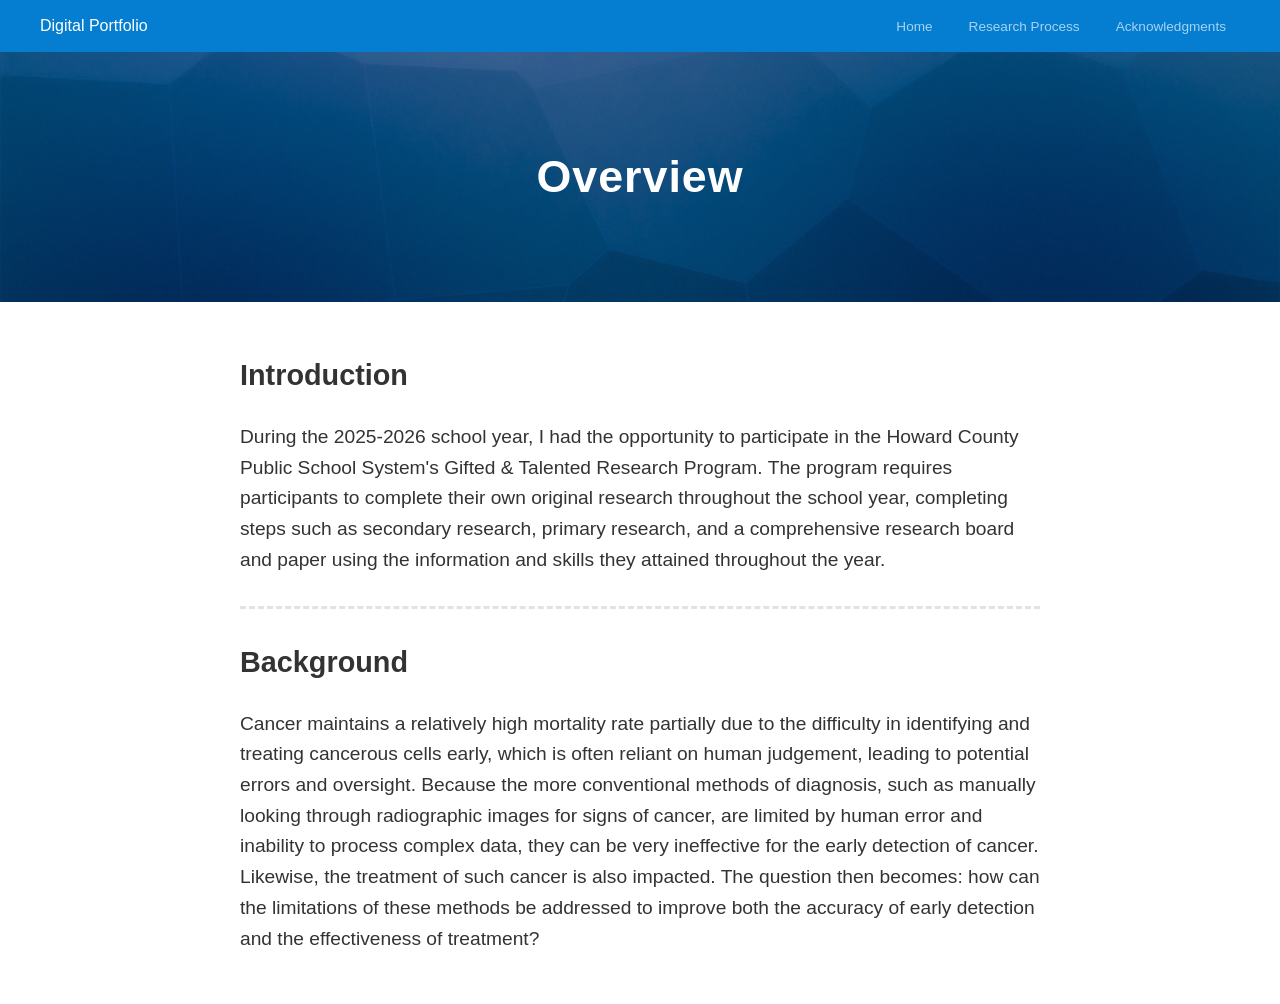
<file: index.html>
<!DOCTYPE html>
<html lang="en">
<head>
    <meta charset="UTF-8">
    <title>Overview</title>
    <link rel="stylesheet" href="style.css">
</head>
<body>
    <meta name="description" content="Ben Pant Research Portfolio">
    <meta name="keywords" content="G/T Independent Research, Independent Research, research, Research, Ben Pant, Ben Pant Research, Ben Pant Portfolio, Research Portfolio, ben pant research, ben pant research portfolio">


    <nav class="navigation">
        <a href="index.html" class="navbrand">Digital Portfolio</a>
        <ul class="navigationlinks">
            <li><a href="index.html" class="active">Home</a></li>
            <li><a href="research.html">Research Process</a></li>
            <li><a href="acknowledgements.html">Acknowledgments</a></li>
        </ul>
    </nav>
    <div class="banner">
        <h1>Overview</h1>
    </div>

    <div class="container">
        <section class="intro-section">
            <h2>Introduction</h2>
            <p>During the 2025-2026 school year, I had the opportunity to participate in the Howard County Public School System's Gifted & Talented Research Program. The program requires participants to complete their own original research throughout the school year, completing steps such as secondary research, primary research, and a comprehensive research board and paper using the information and skills they attained throughout the year.</p>
            <hr>
            <h2>Background</h2>
            <p>Cancer maintains a relatively high mortality rate partially due to the difficulty in identifying and treating cancerous cells early, which is often reliant on human judgement, leading to potential errors and oversight. Because the more conventional methods of diagnosis, such as manually looking through radiographic images for signs of cancer, are limited by human error and inability to process complex data, they can be very ineffective for the early detection of cancer. Likewise, the treatment of such cancer is also impacted. The question then becomes: how can the limitations of these methods be addressed to improve both the accuracy of early detection and the effectiveness of treatment? </p>
        
        </section>
    </div>

</body>
</html>
</file>
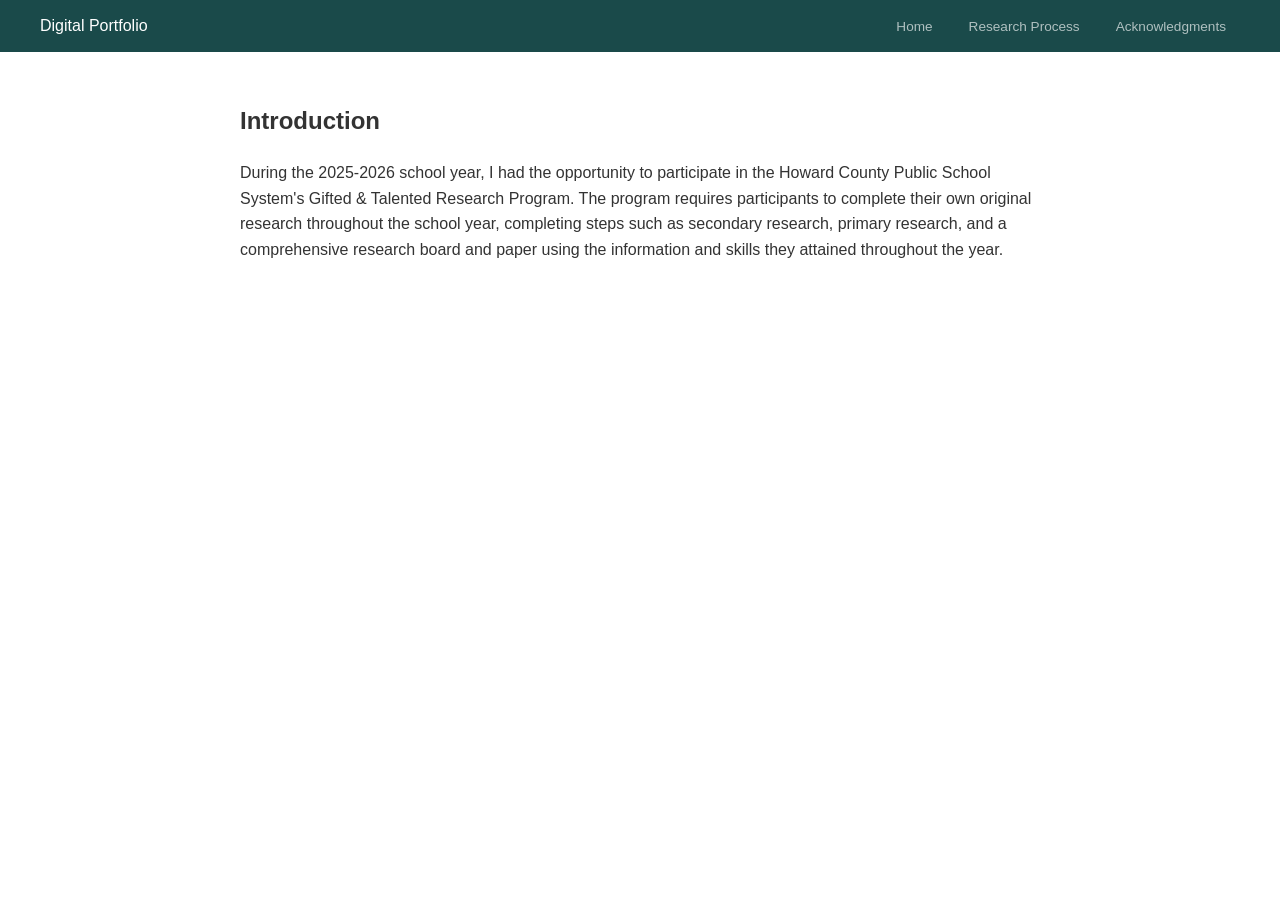
<file: HTML/index.html>
<!DOCTYPE html>
<html lang="en">
<head>
    <meta charset="UTF-8">
    <title>Overview</title>
    <link rel="stylesheet" href="style.css">
</head>
<body>

    <nav class="navigation">
        <a href="index.html" class="nav-brand">Digital Portfolio</a>
        <ul class="navigationlinks">
            <li><a href="index.html" class="active">Home</a></li>
            <li><a href="research.html">Research Process</a></li>
            <li><a href="acknowledgements.html">Acknowledgments</a></li>
        </ul>
    </nav>

    <div class="container">
        <section class="intro-section">
            <h2>Introduction</h2>
            <p>During the 2025-2026 school year, I had the opportunity to participate in the Howard County Public School System's Gifted & Talented Research Program. The program requires participants to complete their own original research throughout the school year, completing steps such as secondary research, primary research, and a comprehensive research board and paper using the information and skills they attained throughout the year.</p>
        </section>
    </div>

</body>
</html>
</file>
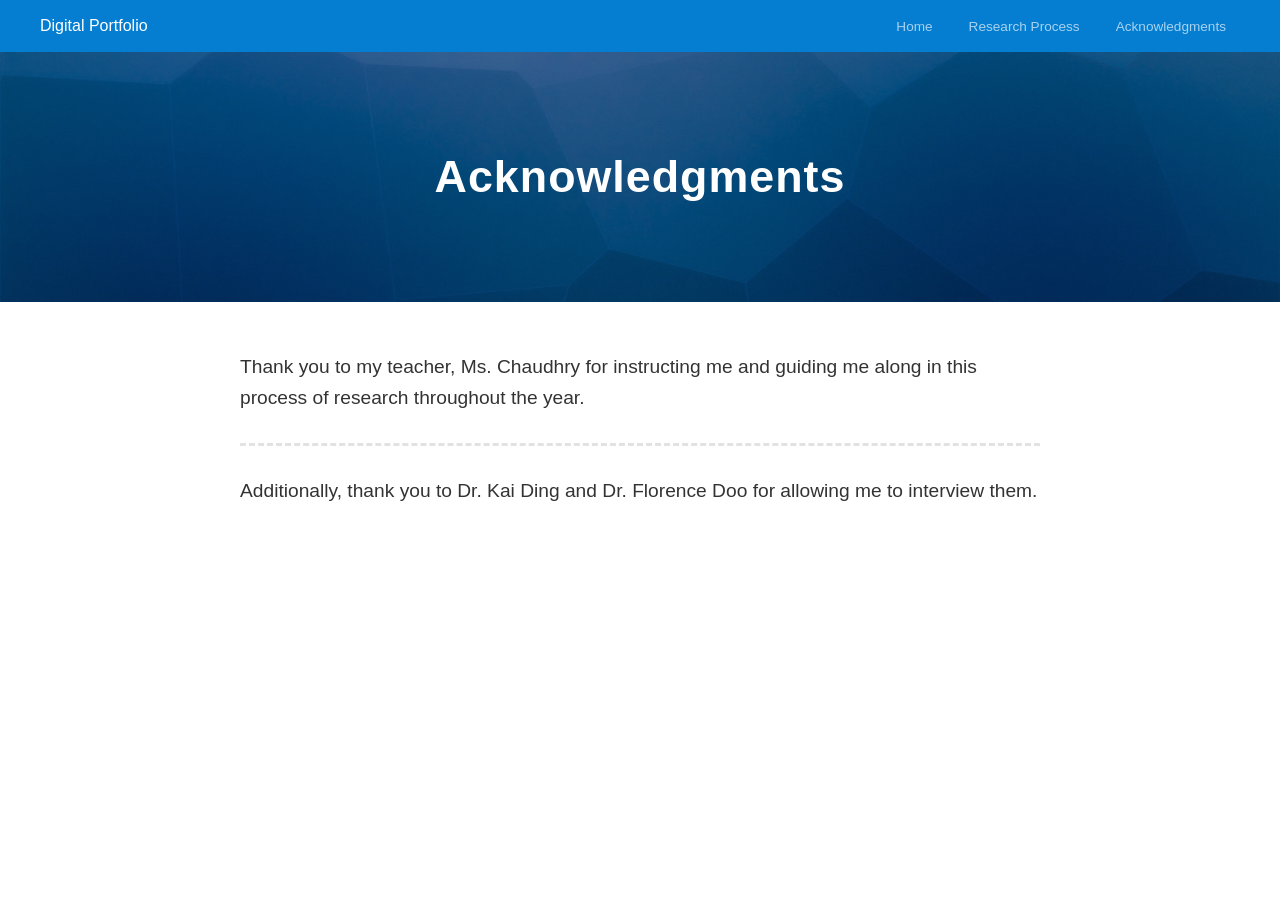
<file: acknowledgements.html>
<!DOCTYPE html>
<html lang="en">
<head>
    <meta charset="UTF-8">
    <title>Acknowledgements</title>
    <meta name="description" content="Ben Pant Research Portfolio">
    <meta name="keywords" content="G/T Independent Research, Independent Research, research, Research, Ben Pant, Ben Pant Research, Ben Pant Portfolio, Research Portfolio, ben pant research, ben pant research portfolio">
    <link rel="stylesheet" href="style.css">
</head>
<body>

    <nav class="navigation">
        <a href="index.html" class="navbrand">Digital Portfolio</a>
        <ul class="navigationlinks">
            <li><a href="index.html">Home</a></li>
            <li><a href="research.html">Research Process</a></li>
            <li><a href="acknowledgements.html" class="active">Acknowledgments</a></li>
        </ul>
    </nav>
    <div class="banner">
        <h1>Acknowledgments</h1>
    </div>

    <div class="container">
        <section>
            
            <p>Thank you to my teacher, Ms. Chaudhry for instructing me and guiding me along in this process of research throughout the year. <br><hr> Additionally, thank you to Dr. Kai Ding and Dr. Florence Doo for allowing me to interview them.</p>
        </section>
    </div>

</body>
</html>
</file>
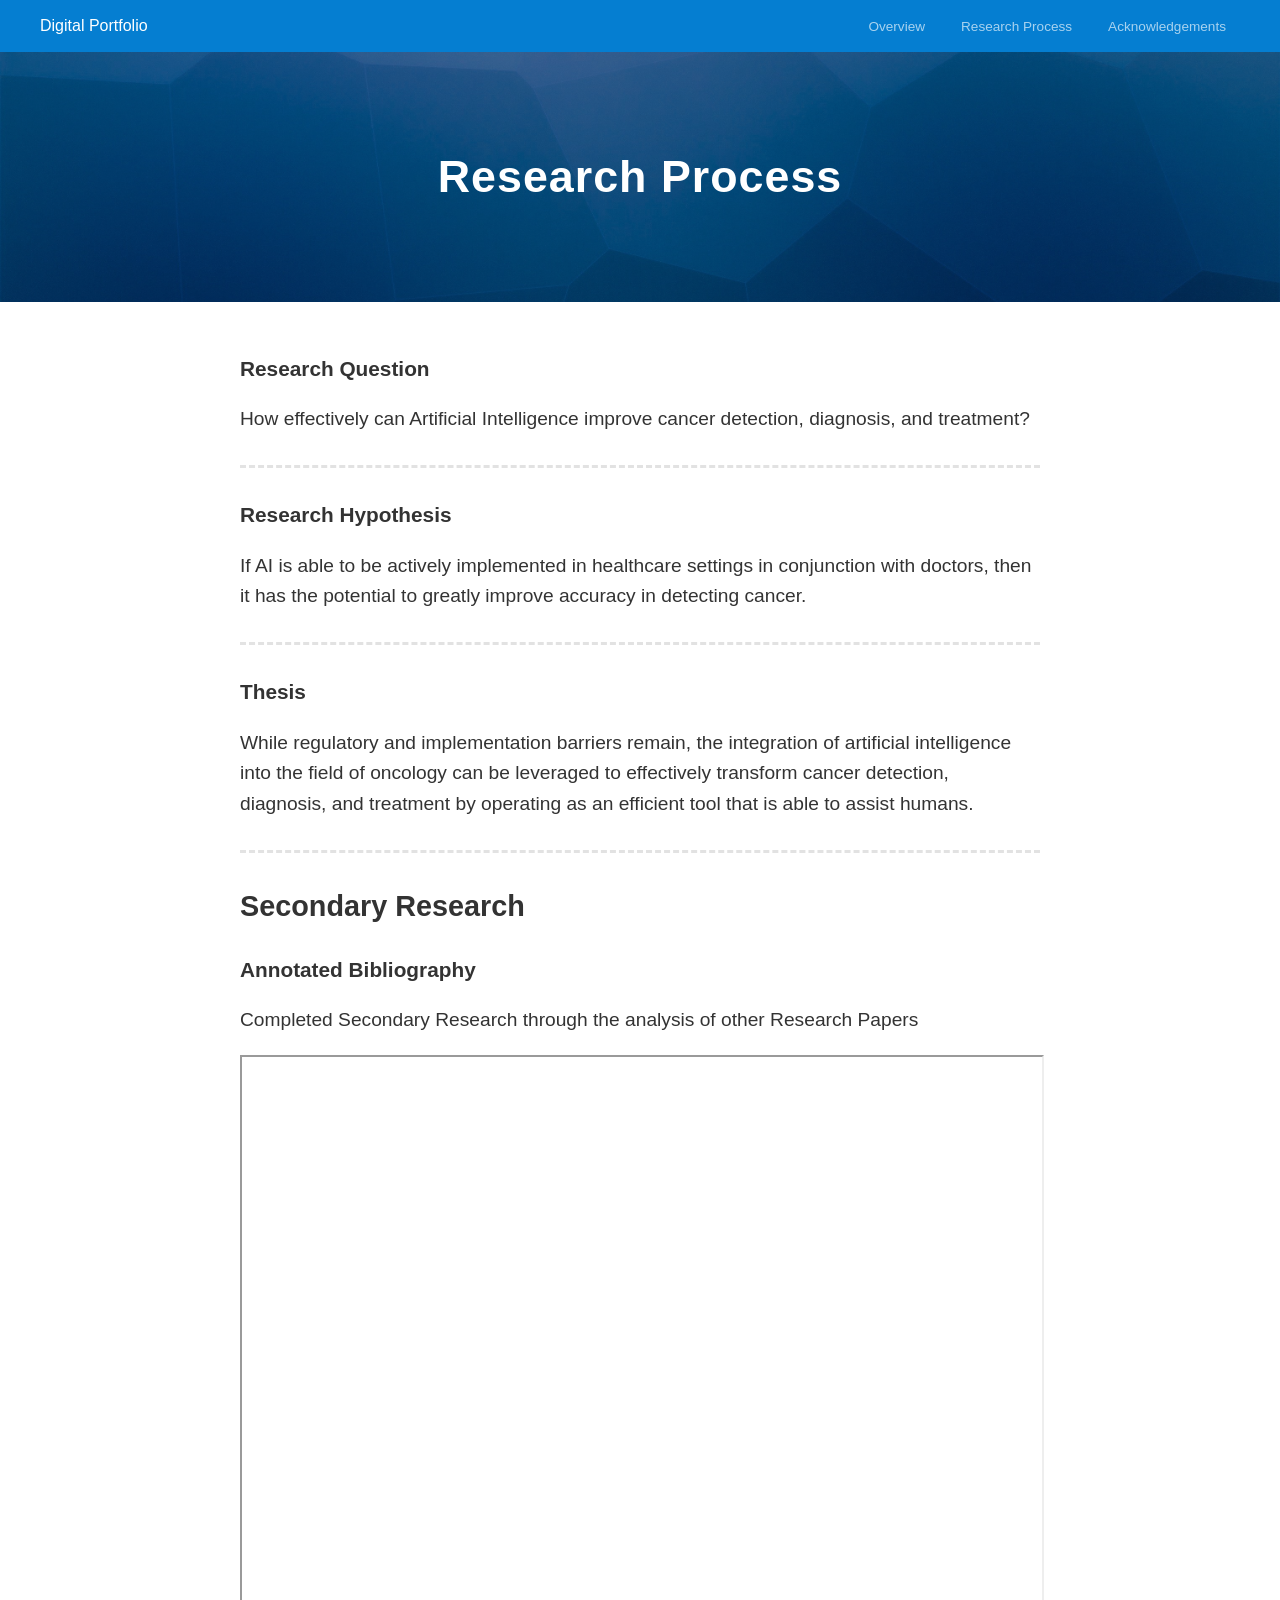
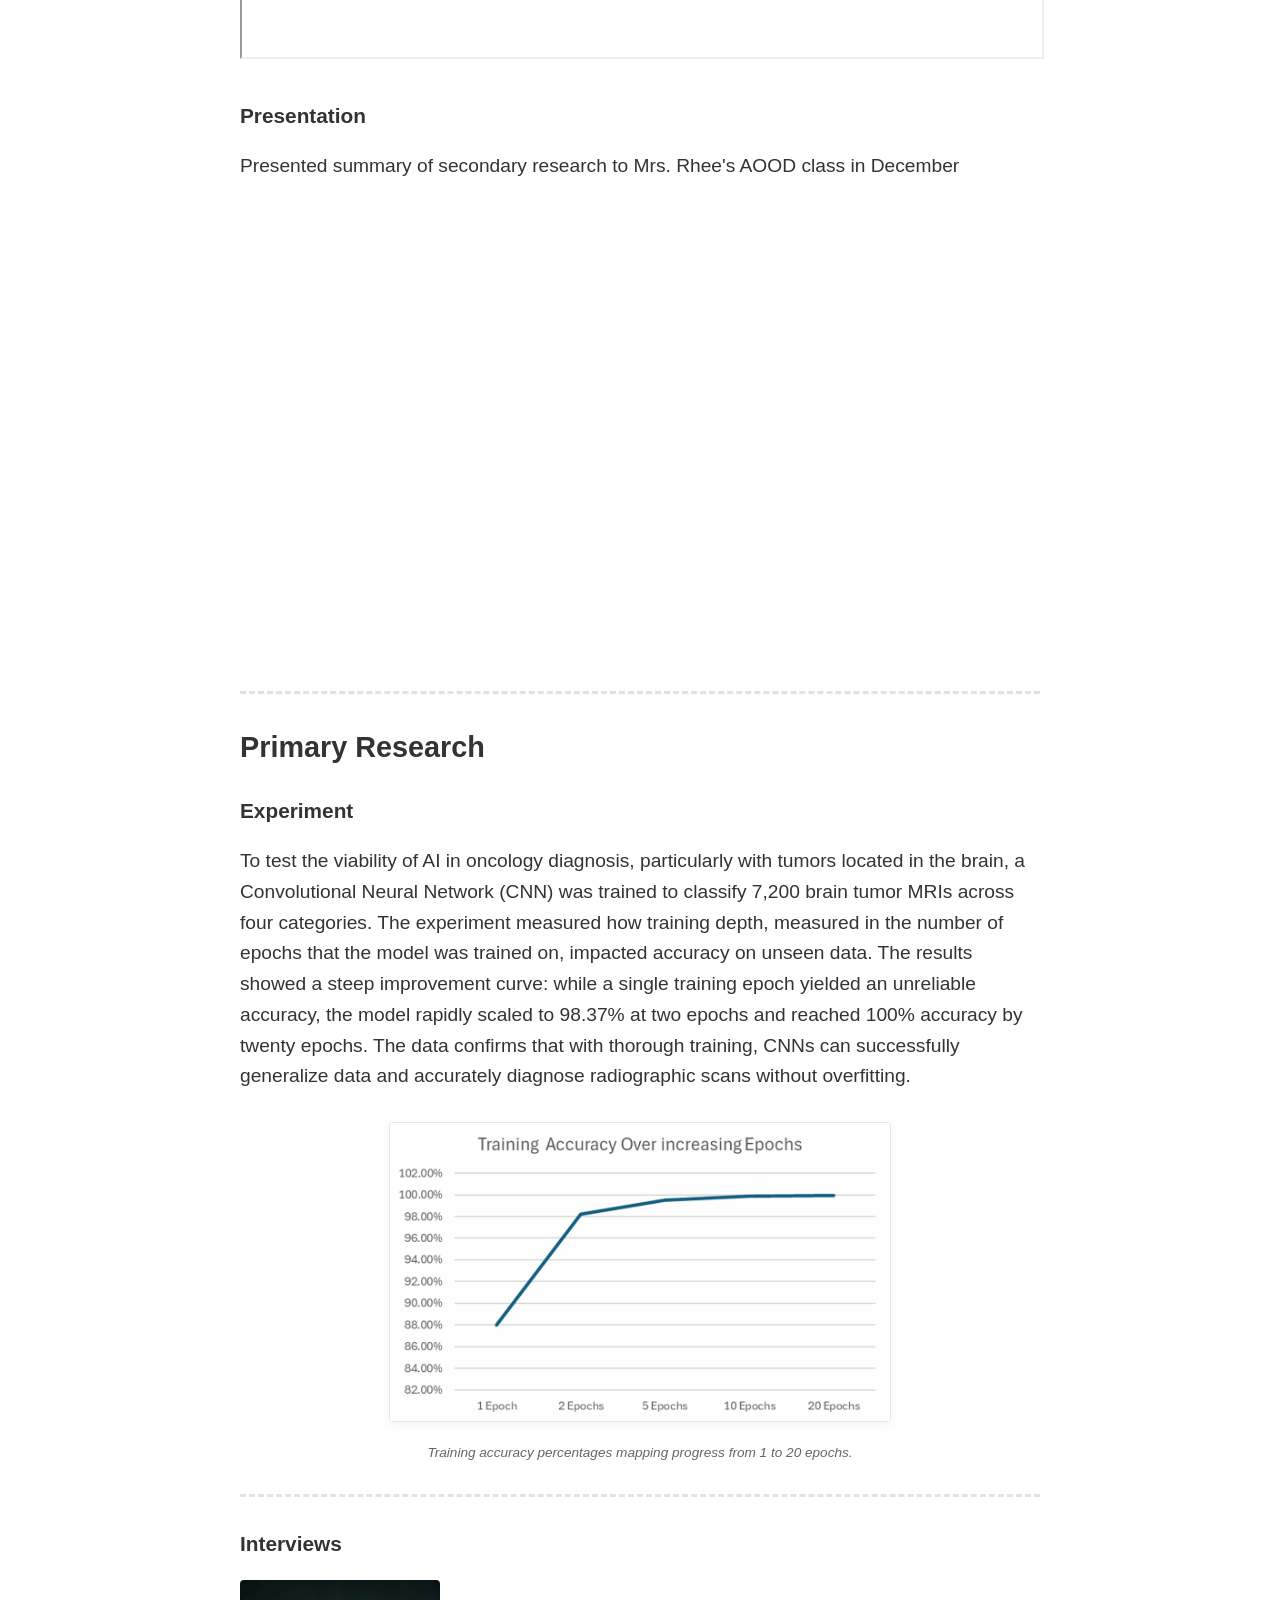
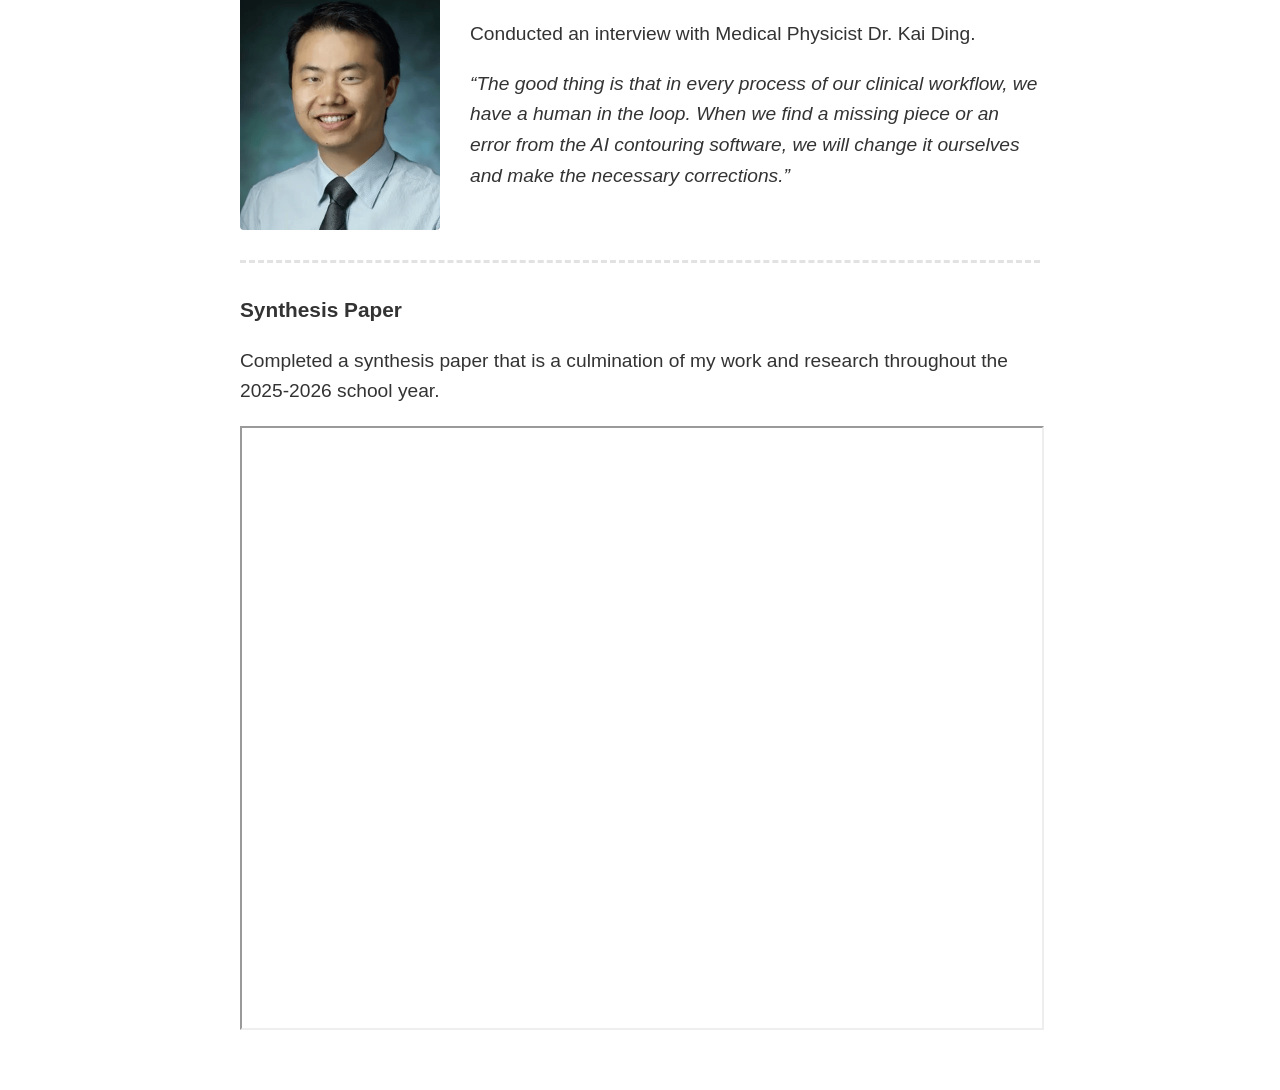
<file: research.html>
<!DOCTYPE html>
<html lang="en">
<head>
    <meta charset="UTF-8">
    <title>Research Process</title>
    <meta name="description" content="Ben Pant Research Portfolio">
    <meta name="keywords" content="G/T Independent Research, Independent Research, research, Research, Ben Pant, Ben Pant Research, Ben Pant Portfolio, Research Portfolio, ben pant research, ben pant research portfolio">
    <link rel="stylesheet" href="style.css">
</head>
<body>

    <nav class="navigation">
        <a href="index.html" class="navbrand">Digital Portfolio</a>
        <ul class="navigationlinks">
            <li><a href="index.html">Overview</a></li>
            <li><a href="research.html" class="active">Research Process</a></li>
            <li><a href="acknowledgements.html">Acknowledgements</a></li>
        </ul>
    </nav>

    <div class="banner">
        <h1>Research Process</h1>
    </div>

    <div class="container">
        <main class="research-content">

            <section id="req-question" class="research-section">
                <h3>Research Question</h3>
                <p>How effectively can Artificial Intelligence improve cancer detection, diagnosis, and treatment?</p>
            </section>

            <hr>

            <section id="hypothesis" class="research-section">
                <h3>Research Hypothesis</h3>
                <p>If AI is able to be actively implemented in healthcare settings in conjunction with doctors, then it has the potential to greatly improve accuracy in detecting cancer.</p>
            </section>

            <hr>

            <section id="thesis" class="research-section">
                <h3>Thesis</h3>
                <p>While regulatory and implementation barriers remain, the integration of artificial intelligence into the field of oncology can be leveraged to effectively transform cancer detection, diagnosis, and treatment by operating as an efficient tool that is able to assist humans.</p>
            </section>

            <hr>

            <section id="secondary-research" class="research-section">
                <h2>Secondary Research</h2>
                <h3>Annotated Bibliography</h3>
                <p>Completed Secondary Research through the analysis of other Research Papers</p>
                <iframe class="pdf" src="readingreports.pdf" width="100%" height="600px"></iframe>
                
                <h3 style="margin-top: 30px;">Presentation</h3>
                <p>Presented summary of secondary research to Mrs. Rhee's AOOD class in December</p>
                <div id="presentation">
                    <iframe src="https://docs.google.com/presentation/d/e/2PACX-1vRFbGpHxoiQDPb8n6jlYIqV_mYhb1EQQol0pqkRIhq0leCrXxITJPW48GEF1cTM5gI1gcT64iMtmP6p/pubembed?start=false&loop=true&delayms=3000" frameborder="0" width="100%" height="450" allowfullscreen="true"></iframe>
                </div>
            </section>

            <hr>

            <section id="primary-research" class="research-section">
                <h2>Primary Research</h2>
                <h3>Experiment</h3>
                <p>To test the viability of AI in oncology diagnosis, particularly with tumors located in the brain, a Convolutional Neural Network (CNN) was trained to classify 7,200 brain tumor MRIs across four categories. The experiment measured how training depth, measured in the number of epochs that the model was trained on, impacted accuracy on unseen data. The results showed a steep improvement curve: while a single training epoch yielded an unreliable accuracy, the model rapidly scaled to 98.37% at two epochs and reached 100% accuracy by twenty epochs. The data confirms that with thorough training, CNNs can successfully generalize data and accurately diagnose radiographic scans without overfitting.</p>     
                
                <div class="chart-container">
                    <img src="accuracygraph.png" width="500" height="300" alt="Training Accuracy Over Increasing Epochs Graph" class="responsive-chart">
                    <p class="chart-caption">Training accuracy percentages mapping progress from 1 to 20 epochs.</p>
                </div>
            </section>

            <hr>

            <section id="interviews" class="research-section">
                <h3>Interviews</h3>
                <div class="interview-container">
                    <img src="kaiding.png" alt="Dr. Kai Ding" class="interview-profile">
                    <div class="interview-text">
                        <p>Conducted an interview with Medical Physicist Dr. Kai Ding.</p>
                        <p style="font-style: italic;  margin-top: 10px;">
                            “The good thing is that in every process of our clinical workflow, we have a human in the loop. When we find a missing piece or an error from the AI contouring software, we will change it ourselves and make the necessary corrections.”
                        </p>
                    </div>
                </div>
            </section>

            <hr>

            <section id="culmination" class="research-section">
                <h3>Synthesis Paper</h3>
                <p>Completed a synthesis paper that is a culmination of my work and research throughout the 2025-2026 school year.</p>
                <iframe class="pdf" src="paper.pdf" width="100%" height="600px"></iframe>
            </section>

        </main>
    </div>

</body>
</html>
</file>
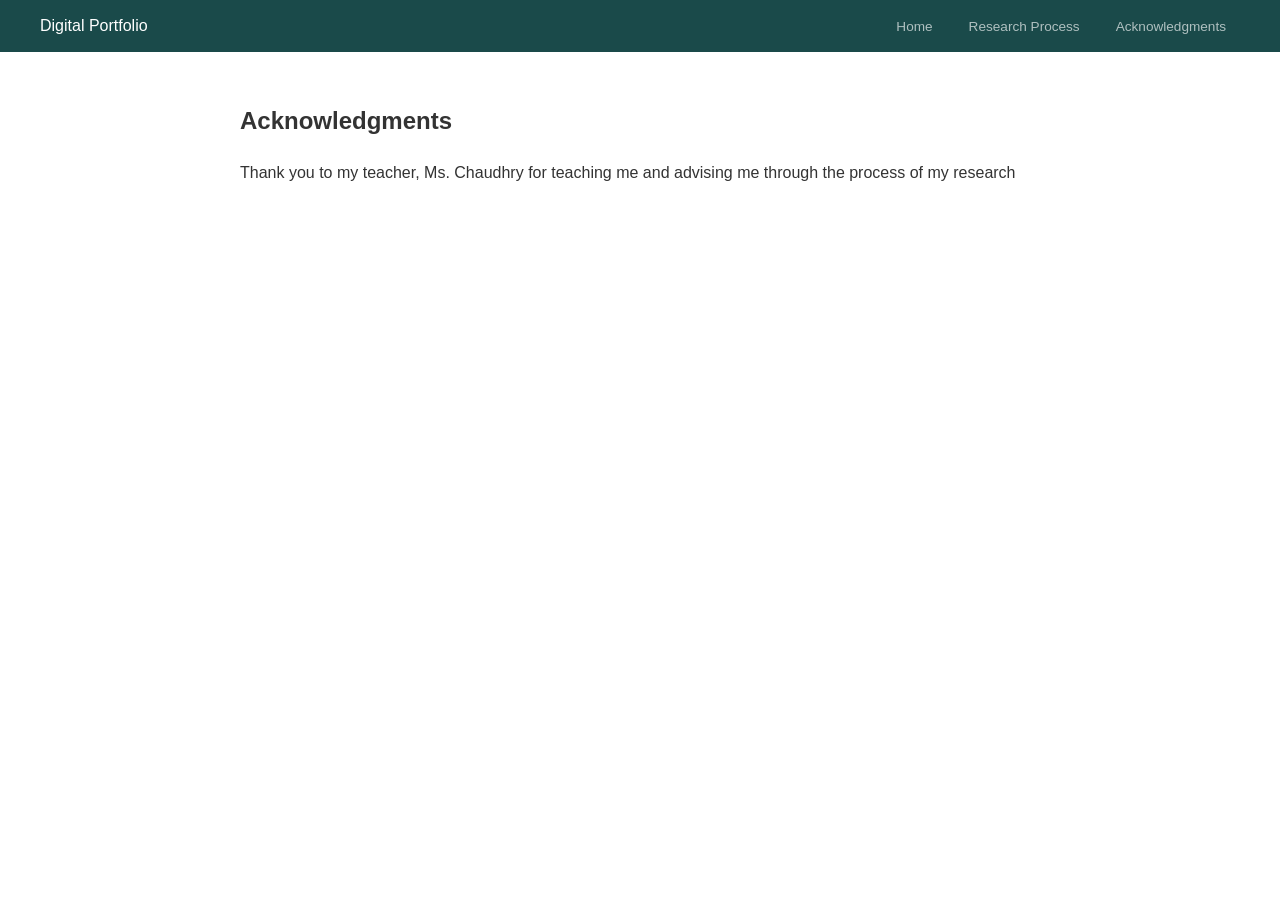
<file: HTML/acknowledgements.html>
<!DOCTYPE html>
<html lang="en">
<head>
    <meta charset="UTF-8">
    <title>Acknowledgments</title>
    <link rel="stylesheet" href="style.css">
</head>
<body>

    <nav class="navigation">
        <a href="index.html" class="nav-brand">Digital Portfolio</a>
        <ul class="navigationlinks">
            <li><a href="index.html">Home</a></li>
            <li><a href="research.html">Research Process</a></li>
            <li><a href="acknowledgements.html" class="active">Acknowledgments</a></li>
        </ul>
    </nav>

    <div class="container">
        <section>
            <h2>Acknowledgments</h2>
            <p>Thank you to my teacher, Ms. Chaudhry for teaching me and advising me through the process of my research</p>
        </section>
    </div>

</body>
</html>
</file>
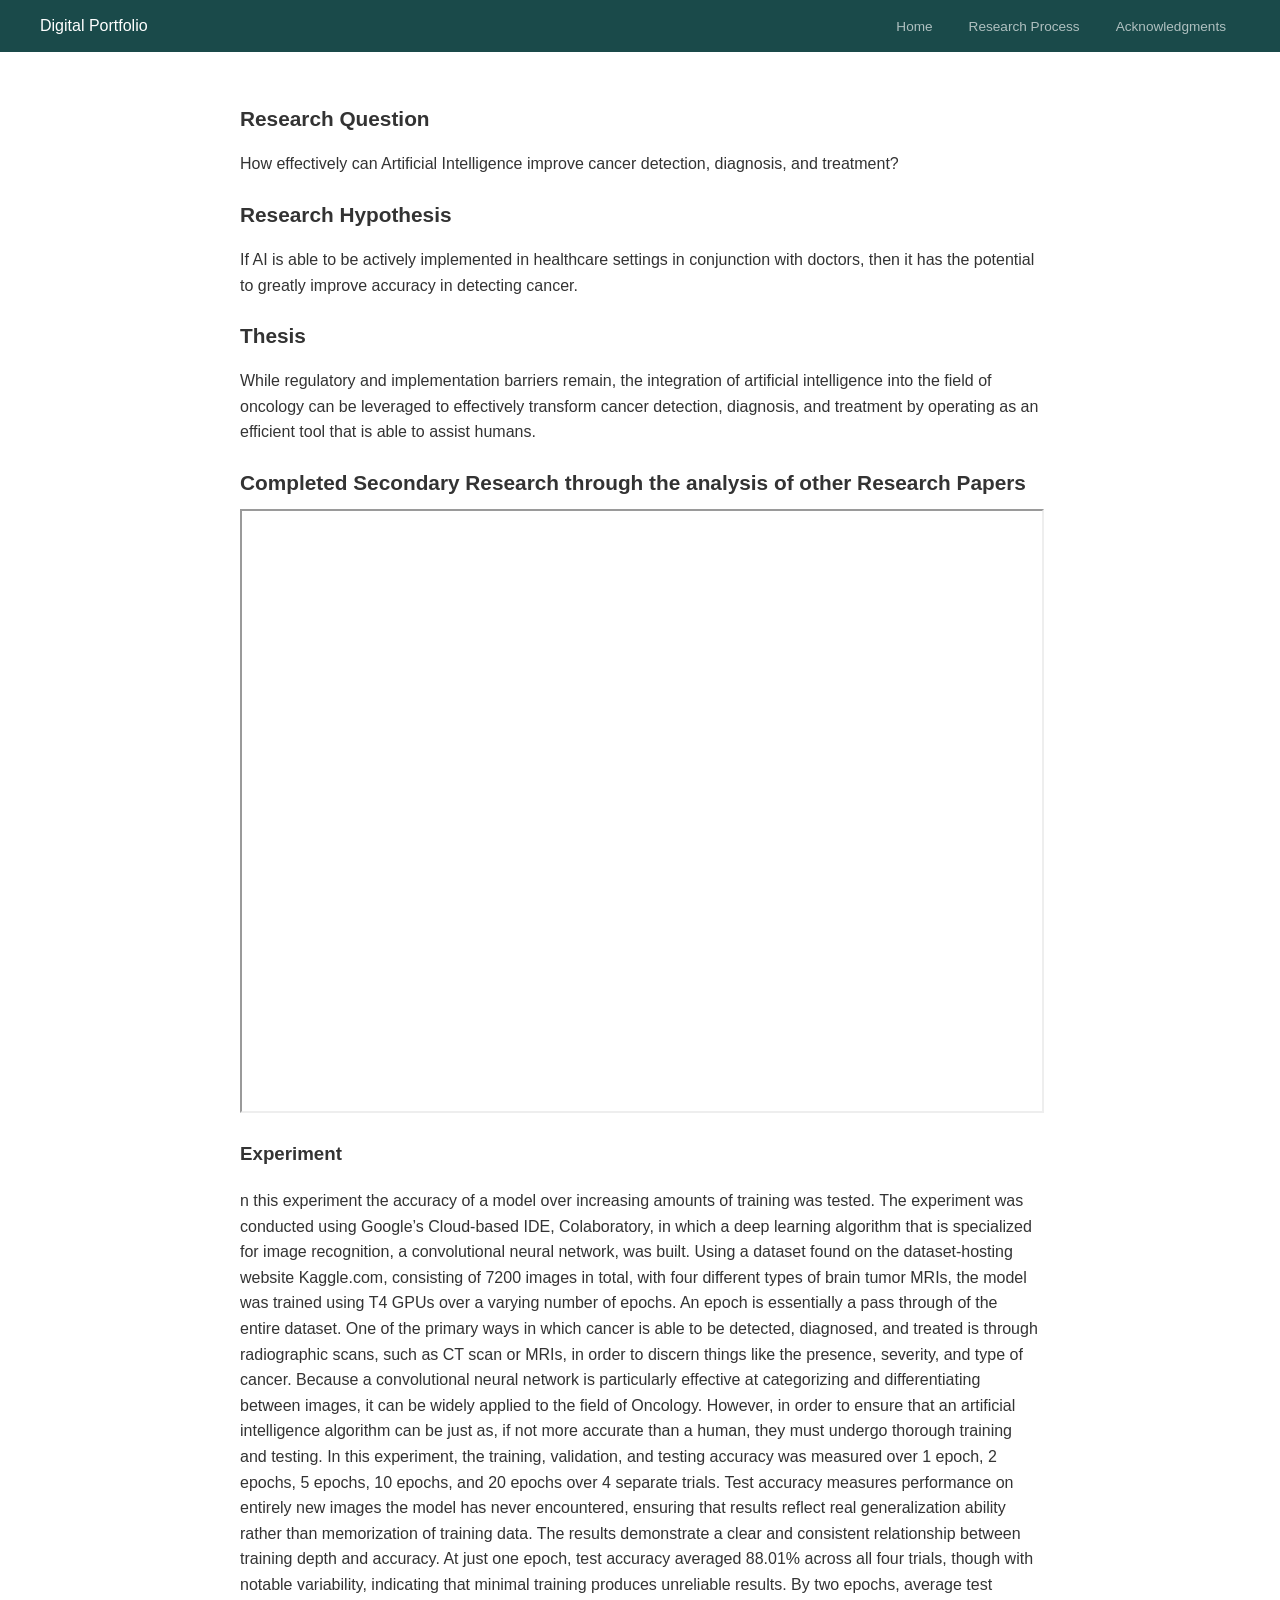
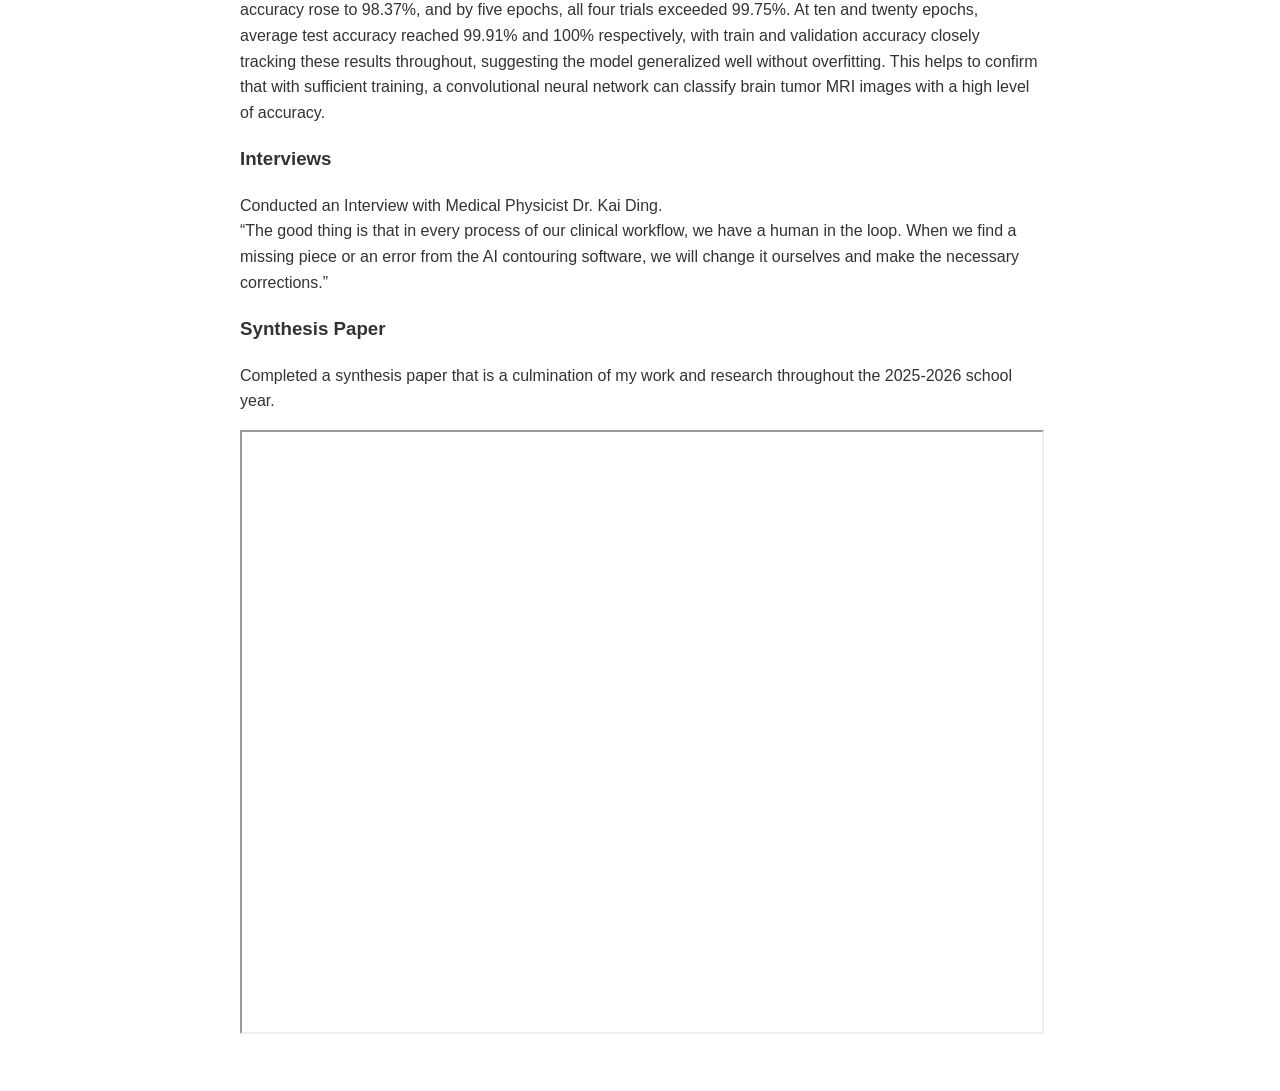
<file: HTML/research.html>
<!DOCTYPE html>
<html lang="en">
<head>
    <meta charset="UTF-8">
    <title>Research Process</title>
    <link rel="stylesheet" href="style.css">
</head>
<body>

    <nav class="navigation">
        <a href="index.html" class="nav-brand">Digital Portfolio</a>
        <ul class="navigationlinks">
            <li><a href="index.html">Home</a></li>
            <li><a href="research.html" class="active">Research Process</a></li>
            <li><a href="acknowledgements.html">Acknowledgments</a></li>
        </ul>
    </nav>

    <div class="container">
        <main class="research-content">

            <section id="req-question" class="research-section">
                <h3>Research Question</h3>
                <p>How effectively can Artificial Intelligence improve cancer detection, diagnosis, and treatment?</p>
            </section>
            <section id="hypothesis" class="research-section">
                <h3>Research Hypothesis</h3>
                <p>If AI is able to be actively implemented in healthcare settings in conjunction with doctors, then it has the potential to greatly improve accuracy in detecting cancer.</p>
            </section>
            <section id="thesis" class="research-section">
                <h3>Thesis</h3>
                <p>While regulatory and implementation barriers remain, the integration of artificial intelligence into the field of oncology can be leveraged to effectively transform cancer detection, diagnosis, and treatment by operating as an efficient tool that is able to assist humans.</p>
            </section>
            <section id= "Secondary Research" class = "research-section">
                <h3>Completed Secondary Research through the analysis of other Research Papers</h3>
                <iframe class="pdf" src="readingreports.pdf" width="100%" height="600px"></iframe>
            </section>
            <section id = "Primary Research" class = "research">
                <h3>Experiment</h3>
            </section>
                    <p>n this experiment the accuracy of a model over increasing amounts of training was tested. The experiment was conducted using Google’s Cloud-based IDE, Colaboratory, in which a deep learning algorithm that is specialized for image recognition, a convolutional neural network, was built. Using a dataset found on the dataset-hosting website Kaggle.com, consisting of 7200 images in total, with four different types of brain tumor MRIs, the model was trained using T4 GPUs over a varying number of epochs. An epoch is essentially a pass through of the entire dataset. 
One of the primary ways in which cancer is able to be detected, diagnosed, and treated is through radiographic scans, such as CT scan or MRIs, in order to discern things like the presence, severity, and type of cancer. Because a convolutional neural network is particularly effective at categorizing and differentiating between images, it can be widely applied to the field of Oncology. However, in order to ensure that an artificial intelligence algorithm can be just as, if not more accurate than a human, they must undergo thorough training and testing. 
In this experiment, the training, validation, and testing accuracy was measured over 1 epoch, 2 epochs, 5 epochs, 10 epochs, and 20 epochs over 4 separate trials. Test accuracy measures performance on entirely new images the model has never encountered, ensuring that results reflect real generalization ability rather than memorization of training data. The results demonstrate a clear and consistent relationship between training depth and accuracy. At just one epoch, test accuracy averaged 88.01% across all four trials, though with notable variability, indicating that minimal training produces unreliable results. By two epochs, average test accuracy rose to 98.37%, and by five epochs, all four trials exceeded 99.75%. At ten and twenty epochs, average test accuracy reached 99.91% and 100% respectively, with train and validation accuracy closely tracking these results throughout, suggesting the model generalized well without overfitting. This helps to confirm that with sufficient training, a convolutional neural network can classify brain tumor MRI images with a high level of accuracy.
</p>
                <h3>Interviews</h3>
                <p>Conducted an Interview with Medical Physicist Dr. Kai Ding.<br> “The good thing is that in every process of our clinical workflow, we have a human in the loop. When we find a missing piece or an error from the AI contouring software, we will change it ourselves and make the necessary corrections.” </p>
            </section>
            <section id = "culmination" class = "research">
                <h3>Synthesis Paper</h3>
                <p>Completed a synthesis paper that is a culmination of my work and research throughout the 2025-2026 school year.</p>
                <iframe class="pdf" src="paper.pdf" width="100%" height="600px"></iframe>
            </section>
        </main>
    </div>

</body>
</html>
</file>
<file: style.css>
body {
    font-family: -apple-system, BlinkMacSystemFont, "Segoe UI", Roboto, Arial;
    color: #333333;
    line-height: 1.6;
    margin: 0;
    padding: 0;
}

.navigation {
    background-color: #057ED1;
    padding: 0 40px;
    display: flex;
    align-items: center;
    justify-content: space-between;
    height: 52px;
}

.navbrand {
    color: #ffffff;
    font-size: 1rem;
    font-weight: 400;
    text-decoration: none;
    white-space: nowrap;
}

.navigationlinks {
    display: flex;
    list-style: none;
    margin: 0;
    padding: 0;
    gap: 8px;
}

.navigationlinks a {
    color: rgba(255,255,255,0.65);
    text-decoration: none;
    font-size: 0.85rem;
    padding: 0 14px;
}

.container {
    max-width: 800px;
    margin: 50px auto;
    padding: 0 20px;
    font-size:1.2rem;
}

.research-section h3 {
    font-size: 1.3rem;
    margin-bottom: 10px;
}

hr {
    border: 0;
    border-top: 3px dashed #e0e0e0e9;
    margin: 30px 0;
}

.doc-preview {
    border: 1px solid #e0e0e0;
    background-color: #fafafa;
    padding: 40px;
    text-align: center;
    margin-top: 15px;
}

.pdf {
    width: 100%;
    aspect-ratio: 4 / 3;
}

.banner {
    background-image: linear-gradient(rgba(0, 0, 0, 0.4), rgba(0, 0, 0, 0.4)), url('background.jpg');
    background-size: cover;       
    background-position: center;   
    height: 250px;               
    display: flex;
    justify-content: center;       
    align-items: center;           
}

.banner h1 {
    font-family: "Trebuchet MS", "Lucida Grande", sans-serif;
    color: #ffffff;
    font-size: 2.8rem;
    font-weight: 600;
    margin: 0;
    letter-spacing: 1px;           
   
}

.chart-container {
    margin: 30px auto;
    text-align: center; 
    max-width: 100%;
}

.responsive-chart {
    max-width: 100%;   
    height: auto; 
    border: 1px solid #e5e5e5;
    border-radius: 4px; 
    box-shadow: 0 2px 8px rgba(0,0,0,0.05); 
} /* <--- THIS WAS THE MISSING BRACKET */

.chart-caption {
    font-size: 0.85rem;
    color: #666666;
    margin-top: 10px;
    font-style: italic;
}

/* Interview Side-by-Side Flexbox Layout */
.interview-container {
    display: flex;
    align-items: center;       
    gap: 30px;                 
    margin-top: 20px;
}

.interview-profile {
    max-width: 200px;         
    width: 100%;
    height: auto;             
    border-radius: 4px;       
}

.interview-text {
    flex: 1;                  
}

/* Mobile Responsive Layout */
@media (max-width: 650px) {
    .interview-container {
        flex-direction: column; 
        text-align: center;
    }
}
</file>
<file: HTML/style.css>
/* 1. Global Reset */
body {
    font-family: -apple-system, BlinkMacSystemFont, "Segoe UI", Roboto, Arial;
    color: #333333;
    line-height: 1.6;
    margin: 0;
    padding: 0;
}

.navigation {
    background-color: #1a4a4a;
    padding: 0 40px;
    display: flex;
    align-items: center;
    justify-content: space-between;
    height: 52px;
}

.nav-brand {
    color: #ffffff;
    font-size: 1rem;
    font-weight: 400;
    text-decoration: none;
    white-space: nowrap;
}

.navigationlinks {
    display: flex;
    list-style: none;
    margin: 0;
    padding: 0;
    gap: 8px;
}

.navigationlinks a {
    color: rgba(255,255,255,0.65);
    text-decoration: none;
    font-size: 0.85rem;
    padding: 0 14px;
}
.container {
    max-width: 800px;
    margin: 50px auto;
    padding: 0 20px;
}

.research-section h3 {
    font-size: 1.3rem;
    margin-bottom: 10px;
}

hr {
    border: 0;
    border-top: 1px solid #e0e0e0;
    margin: 30px 0;
}

.doc-preview {
    border: 1px solid #e0e0e0;
    background-color: #fafafa;
    padding: 40px;
    text-align: center;
    margin-top: 15px;
}
</file>
